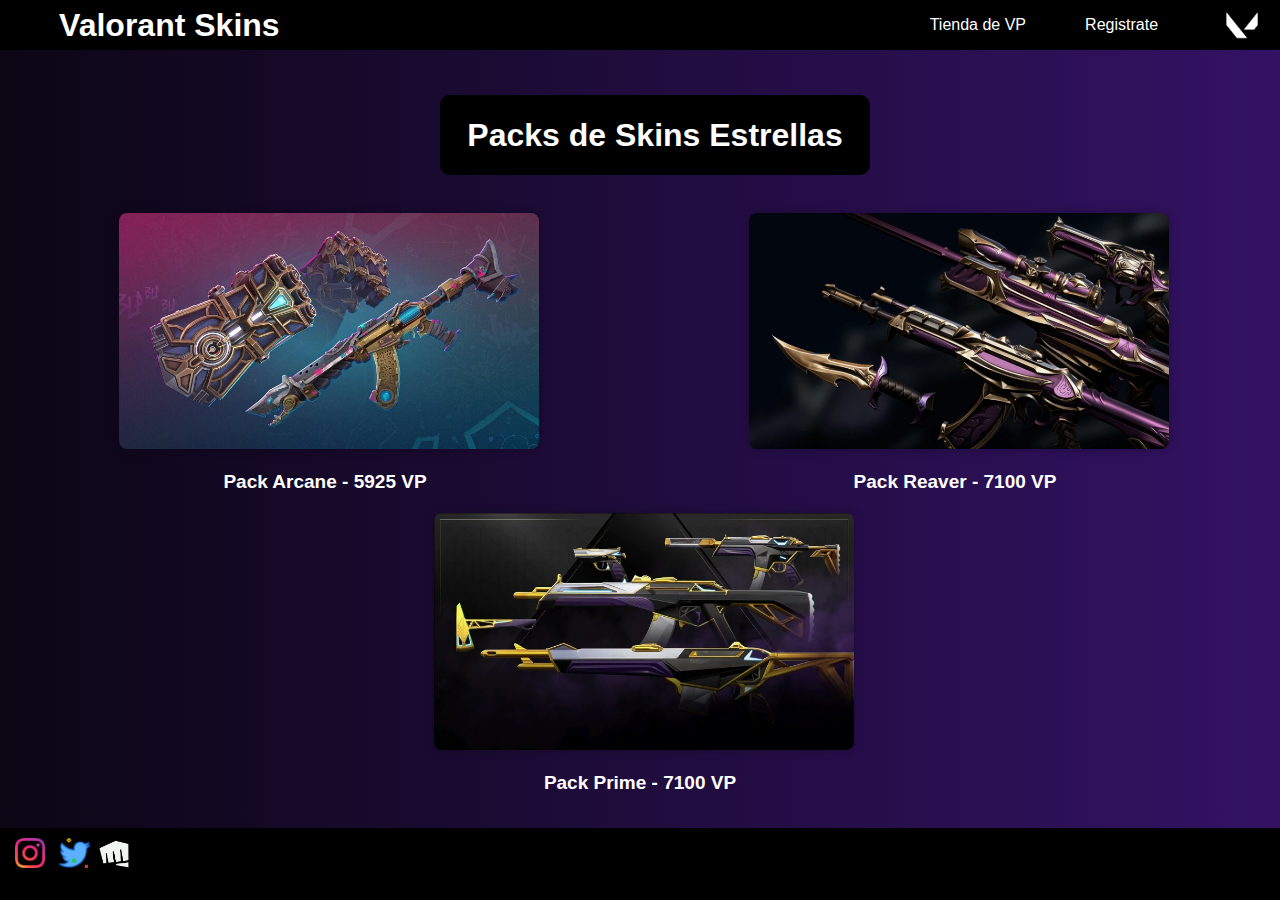
<file: index.html>
<!DOCTYPE html>
<html lang="en">
<head>
    <meta charset="UTF-8">
    <meta name="viewport" content="width=device-width, initial-scale=1.0">
    <title>Riot</title>
    <link rel="stylesheet" href="css.css">
</head>
<body class="paginaprincipal">

    <header class="titupagi">
        <p></p>
        <h1>Valorant Skins</h1> 
        <p></p>
        <p></p>
        <p></p>
        <p></p>
        <p></p>
        <p></p>
        <p></p>
        <p></p>
        <p></p>
        <p></p>
        <a class="sobrenos" href="Tienda_de_VP.html">Tienda de VP</a>
        <a class="form" href="Formulario.html">Registrate</a>
        <img class="imagen" src="Imagenes/valorant.ico" >
    </header>
   
    <center><h1 class="skins">Packs de Skins Estrellas</h1></center>
    <br>
    
    
    <div class="packs">
    <div class="image-item">
        <img class="arcane" src="Imagenes/pack.png">
        <br><br>
        <a href="arcane.html" class="image-text">Pack Arcane - 5925 VP</a> 
    </div>
    <div class="image-item">
        <img class="reaver" src="Imagenes/reaver.png.jpeg">
        <br><br>
        <a href="reaver.html" class="image-text">Pack Reaver - 7100 VP</a>
             
    </div>
        <div class="image-item">
        <img class="prime" src="Imagenes/prime.png" alt="">
        <br><br>
        <a href="prime.html" class="image-text">Pack Prime - 7100 VP </a> 
    </div>
    </div>

    <footer class="pie_de_pagina">
    <a class="logo" href="https://www.instagram.com/riotgames?utm_source=ig_web_button_share_sheet&igsh=ZDNlZDc0MzIxNw==" target="_blank">
    <img src="Imagenes/Instagram.ico" height="30px" alt="">
    </a>
    <a class="logo" href="https://x.com/riotgames" target="_blank">
    <img src="Imagenes/X.ico" height="30px" alt="">
    </a>
    <a href="https://www.riotgames.com/es" target="_blank">
    <img src="Imagenes/small-logo-black(2).png" height="30px" alt="">
</a>
</footer>

</body>
</html>
</file>
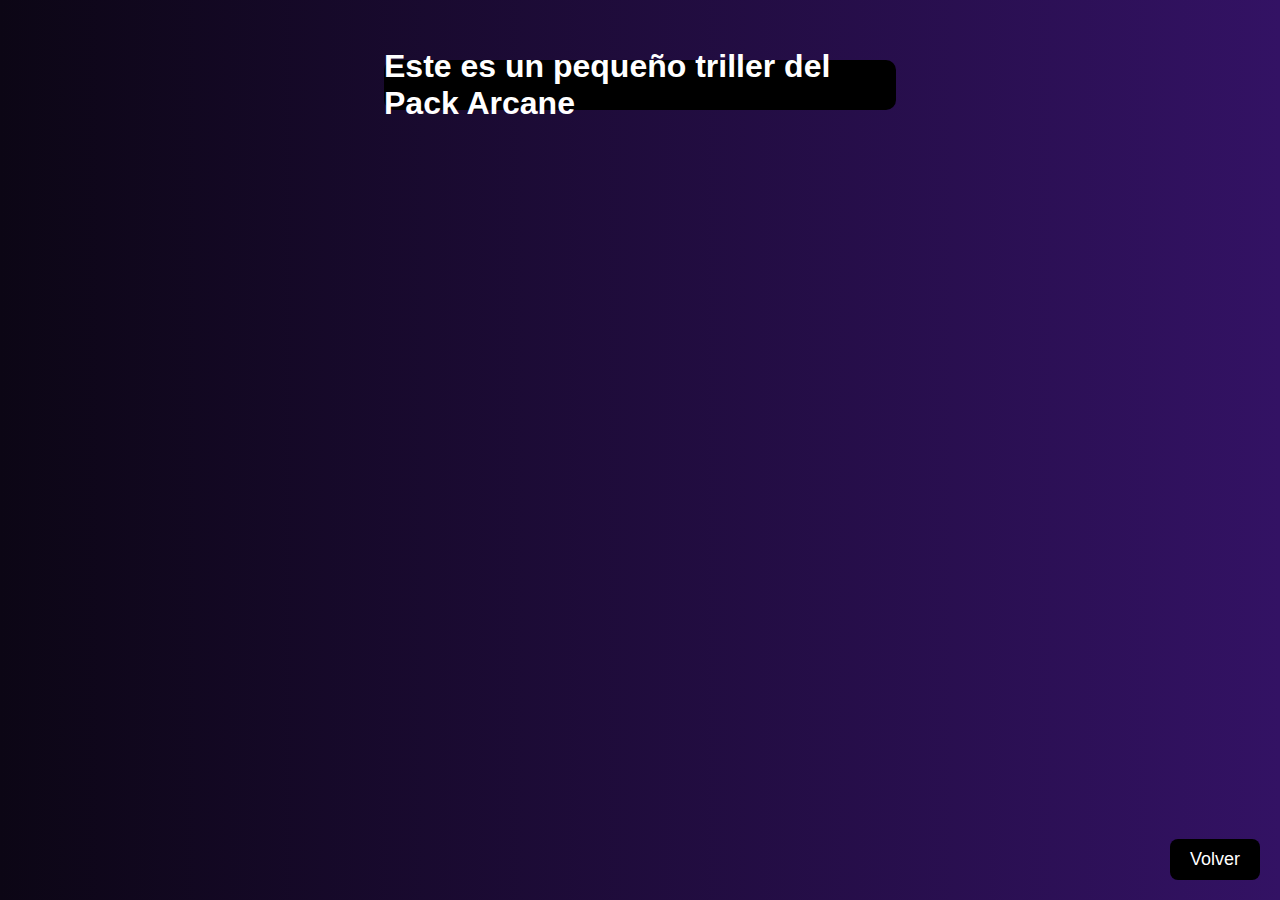
<file: arcane.html>
<!DOCTYPE html>
<html lang="en">
<head>
    <meta charset="UTF-8">
    <meta name="viewport" content="width=device-width, initial-scale=1.0">
    <title>Document</title>
    <link rel="stylesheet" href="css.css">
</head>
<body class="arcane_1">

<h1 class="titulo_arcane">Este es un pequeño triller del Pack Arcane</h1>
<br><br><br><br><br><br>
<center>
<iframe class="video_arcane" 
width="800" 
height="450" 
src="https://www.youtube.com/embed/ejrP4TmZ6hY?si=Qf3XtmSwfQWpQYWT" 
title="YouTube video player" 
frameborder="0" 
allow="accelerometer; autoplay; clipboard-write; encrypted-media; gyroscope; picture-in-picture; web-share" 
referrerpolicy="strict-origin-when-cross-origin" 
allowfullscreen>
</center>
</iframe>
<button class="btn-volver" onclick="window.history.back();">Volver</button>
</body>
</html>
</file>
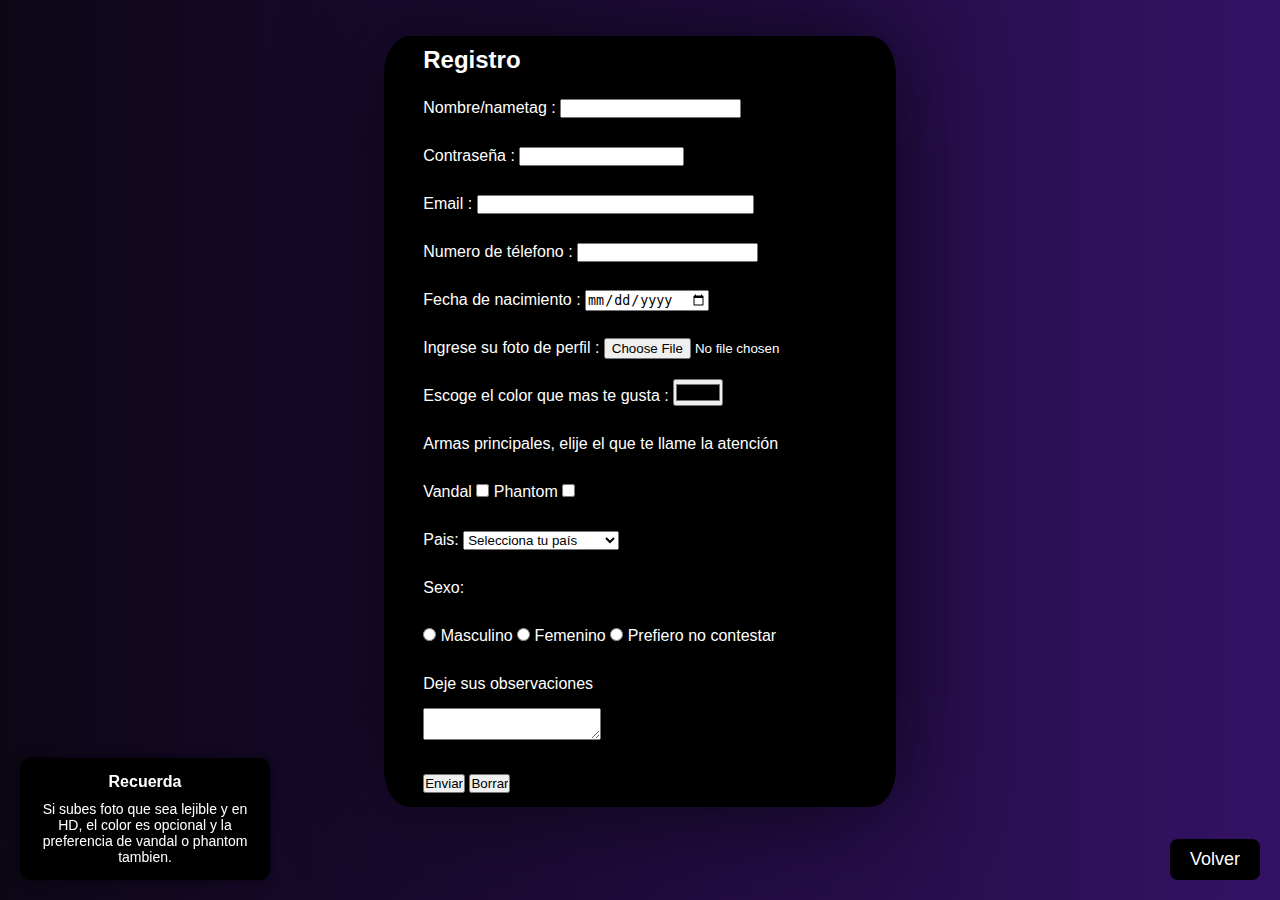
<file: Formulario.html>
<!DOCTYPE html>
<html lang="en">
<head>
    <meta charset="UTF-8">
    <meta name="viewport" content="width=device-width, initial-scale=1.0">
    <title>Registro</title>
    <link rel="stylesheet" href="css.css">
</head>
<body class="fondo_formu">
   <br>
   <br>
<div class="formulario">
    
<form class="letras_fomrulario" method="get" action="Pagina_web.html">
        <h2 >Registro</h2>
        <p>Nombre/nametag : <input type="text" name="textnombre" size="20%" required></p>
        <p>Contraseña : <input type="password" name="contraseña" size="18%" required></p> 
        <p>Email : <input type="email" name="txemail" size="32%" required></p>
        <p>Numero de télefono : <input type="number" name="numero" size="" required></p>
        <p>Fecha de nacimiento : <input type="date" name="txtfecha" required></p>
        <p>Ingrese su foto de perfil : <input type="file" name="fotoperfil"></p>
        <p>Escoge el color que mas te gusta : <input type="color" name="txtcolor"></p> 
        <p>Armas principales, elije el que te llame la atención
        <br>
            Vandal  <input type="checkbox" name="gustos">
            Phantom  <input type="checkbox" name="gustos">   
        </p>
        <p>Pais:  
<select name="Pais" required> 
    <option value="">Selecciona tu país</option>
    <option value="AR">Argentina</option>
    <option value="BR">Brasil</option>
    <option value="CL">Chile</option>
    <option value="CO">Colombia</option>
    <option value="MX">México</option>
    <option value="PE">Perú</option>
    <option value="US">Estados Unidos</option>
    <option value="CA">Canadá</option>
    <option value="KR">Corea del Sur</option>
    <option value="JP">Japón</option>
    <option value="CN">China</option>
    <option value="TW">Taiwán</option>
    <option value="SG">Singapur</option>
    <option value="PH">Filipinas</option>
    <option value="TH">Tailandia</option>
    <option value="VN">Vietnam</option>
    <option value="TR">Turquía</option>
    <option value="EUW">Europa Oeste</option>
    <option value="EUNE">Europa Nórdica y Este</option>
    <option value="OCE">Oceanía</option>
    <option value="RU">Rusia</option>
    <option value="LAN">Latinoamérica Norte</option>
    <option value="LAS">Latinoamérica Sur</option>
</select>
<br>
Sexo:</p>
<input type="radio" name="Sexo" id="m" value="m"  required>
<label for="m">Masculino</label>

<input type="radio" name="Sexo" id="f" value="f" required>
<label for="f">Femenino</label>

<input type="radio" name="Sexo" id="pr" value="p" required>
<label for="pr">Prefiero no contestar</label>
<p>
    <p>Deje sus observaciones</p>
    <textarea name="comentarios" aria-setsize="200"></textarea>
    <p>
    <input type="submit" value="Enviar">
    <input type="reset" value="Borrar">
    </p>
    </form>
</div>
<aside style="
    position: fixed;
    bottom: 20px;
    left: 20px;
    width: 250px;
    background-color: #000000;
    color: white;
    padding: 15px;
    border-radius: 10px;
    box-shadow: 0 0 10px rgba(0, 0, 0, 0.5);
    font-family: 'Mark Pro', Arial, sans-serif;
    font-size: 14px;
    text-align: center;">
    <h3 style="margin-bottom: 10px; font-size: 16px;">Recuerda</h3>
    <p>Si subes foto que sea lejible y en HD, el color es opcional y la preferencia de vandal o phantom tambien.</p>
</aside>
<button class="btn-volver" onclick="window.history.back();">Volver</button>

</body>
</html>
</file>
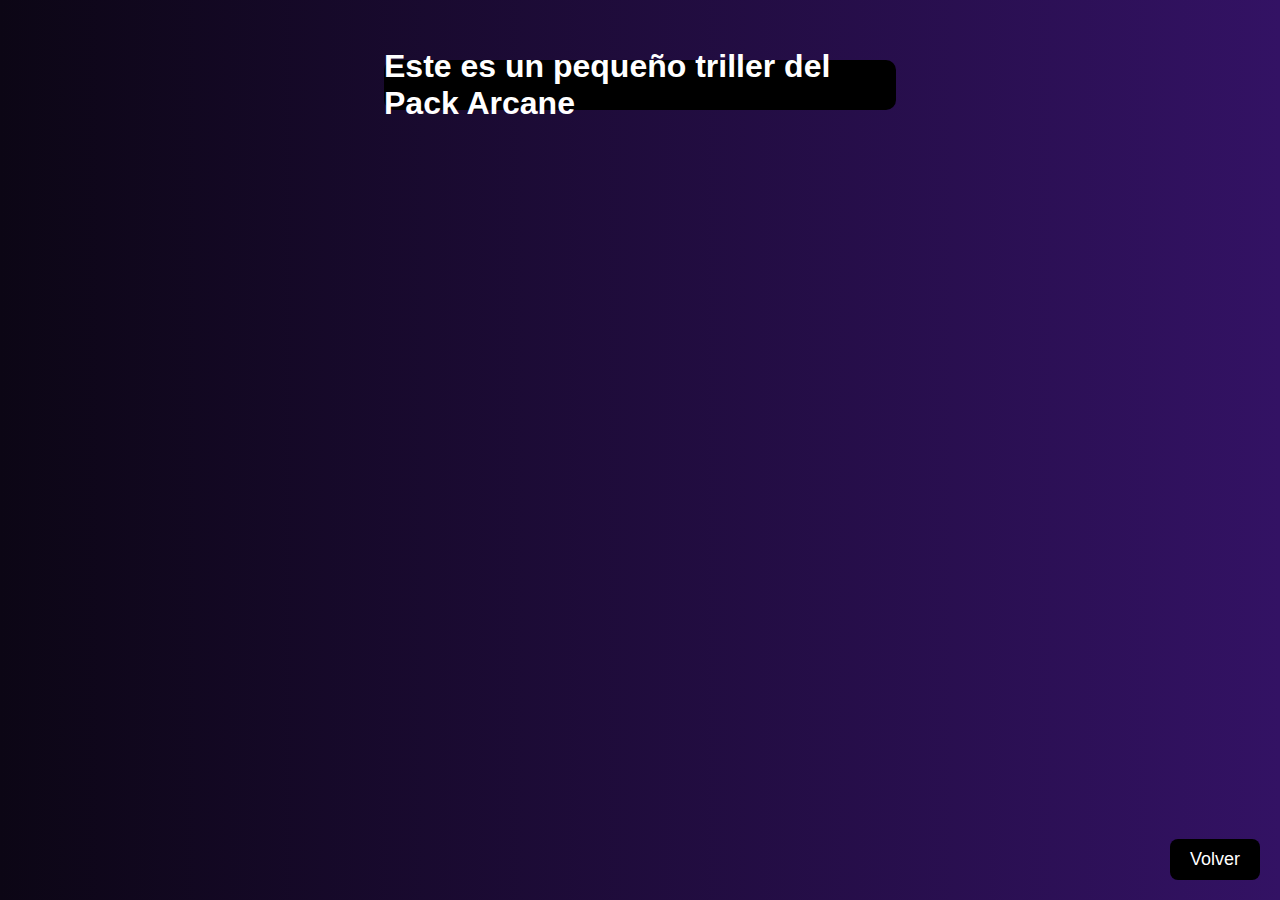
<file: prime.html>
<!DOCTYPE html>
<html lang="en">
<head>
    <meta charset="UTF-8">
    <meta name="viewport" content="width=device-width, initial-scale=1.0">
    <title>Document</title>
    <link rel="stylesheet" href="css.css">
</head>
<body class="arcane_1">

<h1 class="titulo_arcane">Este es un pequeño triller del Pack Arcane</h1>
<br><br><br><br><br><br>
<center>
<iframe class="video_arcane" 
width="800" 
height="450" 
src="https://www.youtube.com/embed/03rAYU_sVaE?si=Ao5aiWzdLhAlSnt2" 
title="YouTube video player" 
frameborder="0" 
allow="accelerometer; autoplay; clipboard-write; encrypted-media; gyroscope; picture-in-picture; web-share" 
referrerpolicy="strict-origin-when-cross-origin" 
allowfullscreen>
</center>
</iframe>
<button class="btn-volver" onclick="window.history.back();">Volver</button>
</body>
</html>
</file>
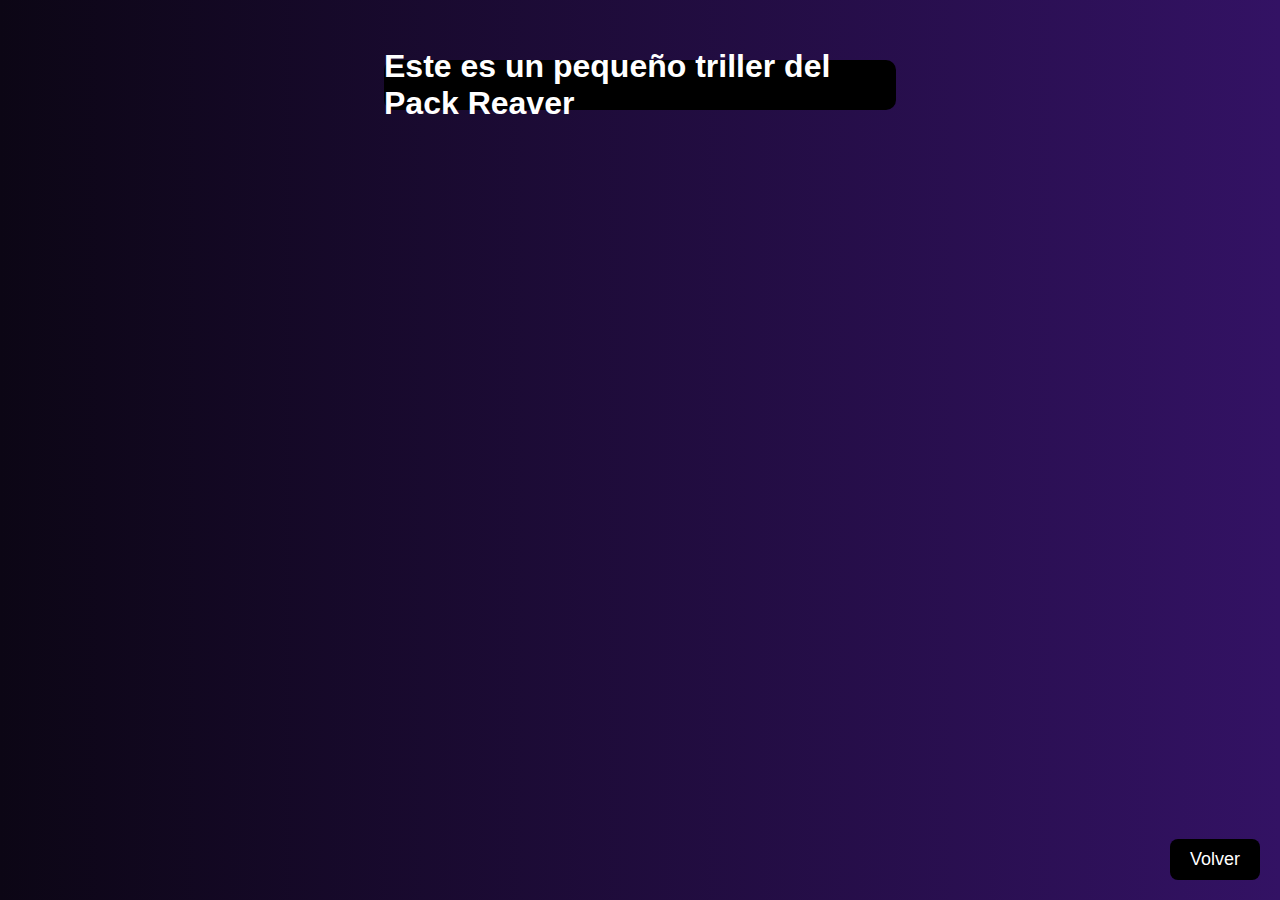
<file: reaver.html>
<!DOCTYPE html>
<html lang="en">
<head>
    <meta charset="UTF-8">
    <meta name="viewport" content="width=device-width, initial-scale=1.0">
    <title>Document</title>
    <link rel="stylesheet" href="css.css">
</head>
<body class="arcane_1">

<h1 class="titulo_arcane">Este es un pequeño triller del Pack Reaver</h1>
<br><br><br><br><br><br>
<center>
<iframe class="video_arcane" 
width="800" 
height="450" src="https://www.youtube.com/embed/jWwdnmAIZUM?si=7F-8wW9Hza2yye8f" 
title="YouTube video player" 
frameborder="0" 
allow="accelerometer; autoplay; clipboard-write; encrypted-media; gyroscope; picture-in-picture; web-share" 
referrerpolicy="strict-origin-when-cross-origin" allowfullscreen></iframe>
</center>
<button class="btn-volver" onclick="window.history.back();">Volver</button>
</body>
</html>
</file>
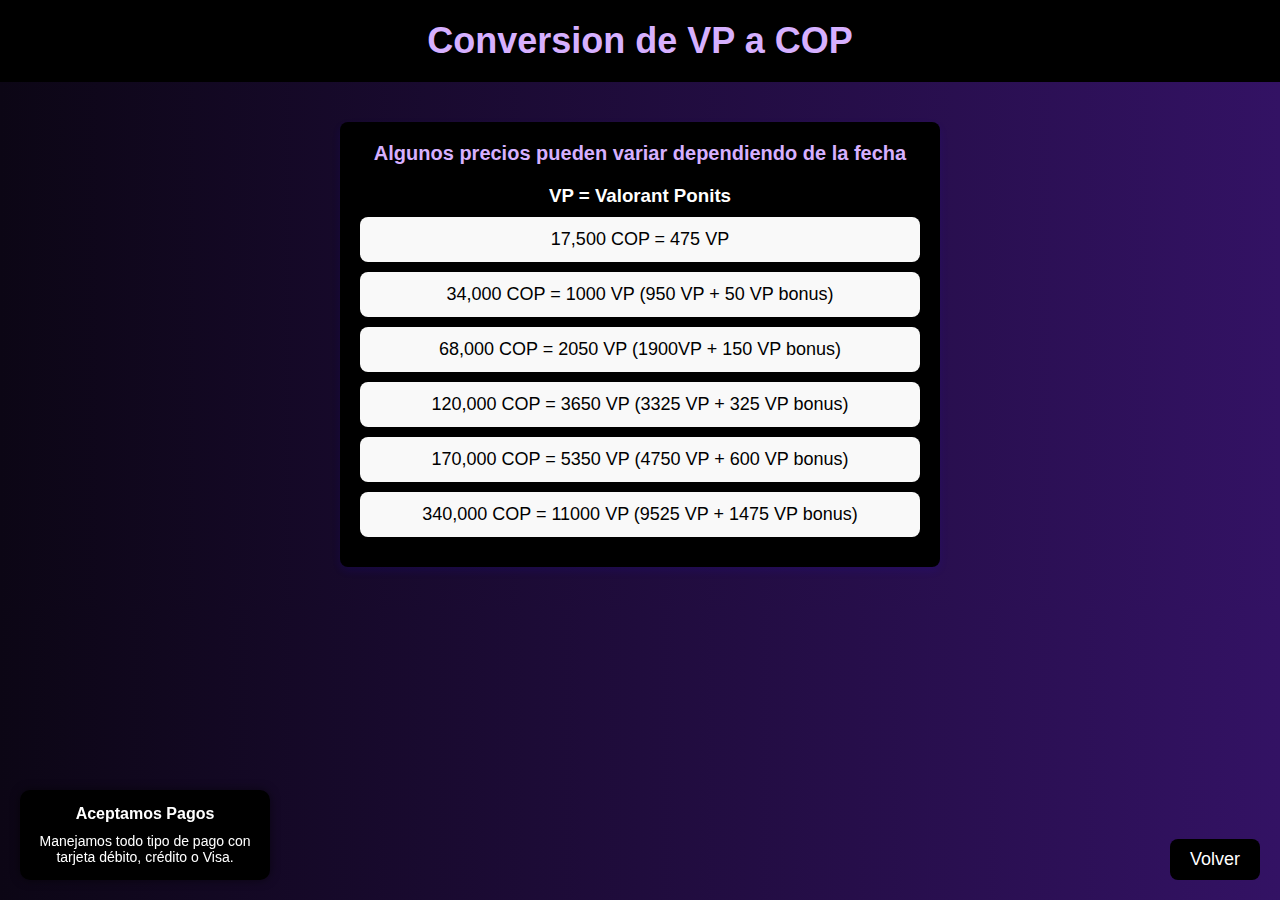
<file: Tienda_de_VP.html>
<!DOCTYPE html>
<html lang="es">
<head>
    <meta charset="UTF-8">
    <meta name="viewport" content="width=device-width, initial-scale=1.0">
    <title>Lista de Conversión</title>
    <link rel="stylesheet" href="css.css">
</head>
<body class="pagina-lista">
<header class="header">
    <nav class="nav">
    <ul class="nav-list">
        <h1 class="titulo_VP">Conversion de VP a COP</h1>
    </ul>
</nav>
</header>

<main class="main-content">
<section id="conversion" class="conversion-section">
<h3 class="conversion-title">Algunos precios pueden variar dependiendo de la fecha</h3>
    <ul class="lista_VP">
        <h3 style="color: white;"> VP = Valorant Ponits</h3>
        <li class="lista_VP">17,500 COP = 475 VP</li>
        <li class="lista_VP">34,000 COP = 1000 VP (950 VP + 50 VP bonus)</li>
        <li class="lista_VP">68,000 COP = 2050 VP (1900VP + 150 VP bonus)</li>
        <li class="lista_VP">120,000 COP = 3650 VP (3325 VP + 325 VP bonus)</li>
        <li class="lista_VP">170,000 COP = 5350 VP (4750 VP + 600 VP bonus)</li>
        <li class="lista_VP">340,000 COP = 11000 VP (9525 VP + 1475 VP bonus)</li>
    </ul>
</section>
</main>
<aside style="
    position: fixed;
    bottom: 20px;
    left: 20px;
    width: 250px;
    background-color: #000000;
    color: white;
    padding: 15px;
    border-radius: 10px;
    box-shadow: 0 0 10px rgba(0, 0, 0, 0.5);
    font-family: 'Mark Pro', Arial, sans-serif;
    font-size: 14px;
    text-align: center;">
    <h3 style="margin-bottom: 10px; font-size: 16px;">Aceptamos Pagos</h3>
    <p>Manejamos todo tipo de pago con tarjeta débito, crédito o Visa.</p>
</aside>
<button class="btn-volver" onclick="window.history.back();">Volver</button>

</body>
</html>
</file>
<file: css.css>
* {
    margin: 0;
    padding: 0;
    box-sizing: border-box;
}

.titupagi{
    text-decoration: none;
    font-family:'Mark Pro', Arial, sans-serif;
    background-color: rgb(0, 0, 0);
    color: white;
    height: 70%;
    justify-content: space-between;
    display: flex;
    align-items: center;
    }

.video{
    color: white;
    text-decoration: none;
 
    }

.form{
    color: white;
    text-decoration: none;
   
}

.sobrenos{
    color: white;
    text-decoration: none;
}

.imagen{
height: 50px;
width: 50px;
margin-right: 1%;
}

.paginaprincipal{
    /* background:linear-gradient(90deg, #0a0615, #221548); */
    background:linear-gradient(90deg, #0c0615, #331264);
    }

.skins{
    color: white;
    font-family:'Mark Pro', Arial, sans-serif;
    background-color: #000000;
    border-radius:10px ;
    margin-top: 45px;
    margin-left: 30px;
    width: 430px;
    height: 80px;
    justify-content: center;
    display: flex;
    align-items: center;
}

.arcane{
    margin-left: 1%;
    height: 26%;
    width:26%;
    border-radius: 10px;
    transition: transform 0.3s ease, opacity 0.3s ease;
}

.arcane:hover {
    transform: scale(1.05); 
    opacity: 0.8;}
 
.reaver{
    margin-left: 1%;
    height: 26%;
    width: 26%;
    border-radius: 10px;
    transition: transform 0.3s ease, opacity 0.3s ease;
}
    
.reaver:hover {
    transform: scale(1.05); 
    opacity: 0.8;
}

.prime{
    margin-left: 1%;
    height: 26%;
    width: 26%;
    border-radius: 10px;
    transition: transform 0.3s ease, opacity 0.3s ease;
}
    
.prime:hover{
    transform: scale(1.05); 
    opacity: 0.8;
}

.packs {
    display: flex;
    justify-content: space-around; 
    flex-wrap: wrap; 
    gap: 20px; 
    padding: 20px;
}

.image-item {
    text-align: center; 
    display: block; 
    width: 420px; 
}

.image-item img {
    width: 100%; 
    height: auto; 
    border-radius: 8px; 
    box-shadow: 0 0 10px rgba(0, 0, 0, 0.3); 
}

.image-text {
    font-size: 19px; 
    color: #ffffff; 
    font-family:'Mark Pro', Arial, sans-serif ;
    font-weight: bold; 
    text-decoration: none; 
}

.image-text:hover {
    color: #b254ff; 
    text-decoration: underline; 
}

.paises-select {
    position: relative;
    display: inline-block;
    width: 300px;
}

.formulario{
    color: rgb(255, 255, 255);
    display: flex;
    justify-content: center; 
    line-height: 300%;
    background-color: rgb(0, 0, 0);
    margin:30%;
    height: 0%;
    border-radius: 5%;
    margin-top: 0%;
    font-family:'Mark Pro', Arial, sans-serif;
    margin-bottom: 3%;
    box-shadow: 0 0 100px #0c0615;
}

.fondo_formu{
    background:linear-gradient(90deg, #0c0615, #331264);
    background-color: rgb(0, 0, 0);
    
}


.pie_de_pagina{
    position: fixed;
    bottom: 0;
    height:8%;
    width: 100%;
    background:linear-gradient(90deg, #000000, #000000);
    padding: 10px;
}

.logo{
    text-decoration-line: none;
    margin: 5px;
}

.arcane_precio{
    display: flex; 
}

.arcane_1{
    background:linear-gradient(90deg, #0c0615, #331264);
    background-color: black;
}

.video_arcane{
   
    border-radius: 10px;
    transition: transform 0.3s ease, opacity 0.3s ease;
    
}

.video_arcane:hover {
    transform: scale(1.05); 
    opacity: 0.8;
}

.titulo_arcane{
    color: white;
    font-family:'Mark Pro', Arial, sans-serif ;
    display: flex;
    justify-content: center;
    margin-top: 10%;
    background-color: #000000;
    border-radius:10px ;
    align-items: center;
    margin-top: 60px;
    height: 50px;
    margin-left: 30%;
    margin-right: 30%;
}

.pagina-lista {
    font-family:'Mark Pro', Arial, sans-serif ;
    margin: 0;
    padding: 0;
    background:linear-gradient(90deg, #0c0615, #331264);
}

.header {
    background-color: #000000;
    color: rgb(214, 176, 255);
    padding: 20px 0;
    text-align: center;
}

.nav-list {
    list-style-type: none;
    padding: 0;
}

.titulo_VP {
    font-size: 36px;
    margin: 0;
}

.main-content {
    padding: 40px 20px;
    text-align: center;
}

.conversion-section {
    background-color: #000000;
    border-radius: 8px;
    box-shadow: 0 4px 8px rgba(25, 0, 255, 0.1);
    padding: 20px;
    margin: 0 auto;
    max-width: 600px;
}

.conversion-title {
    font-size: 20px;
    color:rgb(214, 176, 255);
    margin-bottom: 20px;
}

.lista_VP {
    list-style-type: none;
    padding: 0;
}

.lista_VP li {
    background-color: #f9f9f9;
    margin: 10px 0;
    padding: 12px;
    border-radius: 8px;
    font-size: 18px;
    color: #000000;
    box-shadow: 0 2px 4px rgba(0, 0, 0, 0.1);
    transition: background-color 0.3s ease;
}

.lista_VP li:hover {
    background-color: #7ba5ff;
    cursor: pointer;
}

.btn-volver {
    position: fixed;
    bottom: 20px; 
    right: 20px; 
    background-color: #000000; 
    color: white;
    font-size: 18px;
    padding: 10px 20px;
    border: none;
    border-radius: 8px;
    cursor: pointer;
    transition: background-color 0.3s ease;
}

.btn-volver:hover {
    background-color: #7ba5ff;
}
</file>
